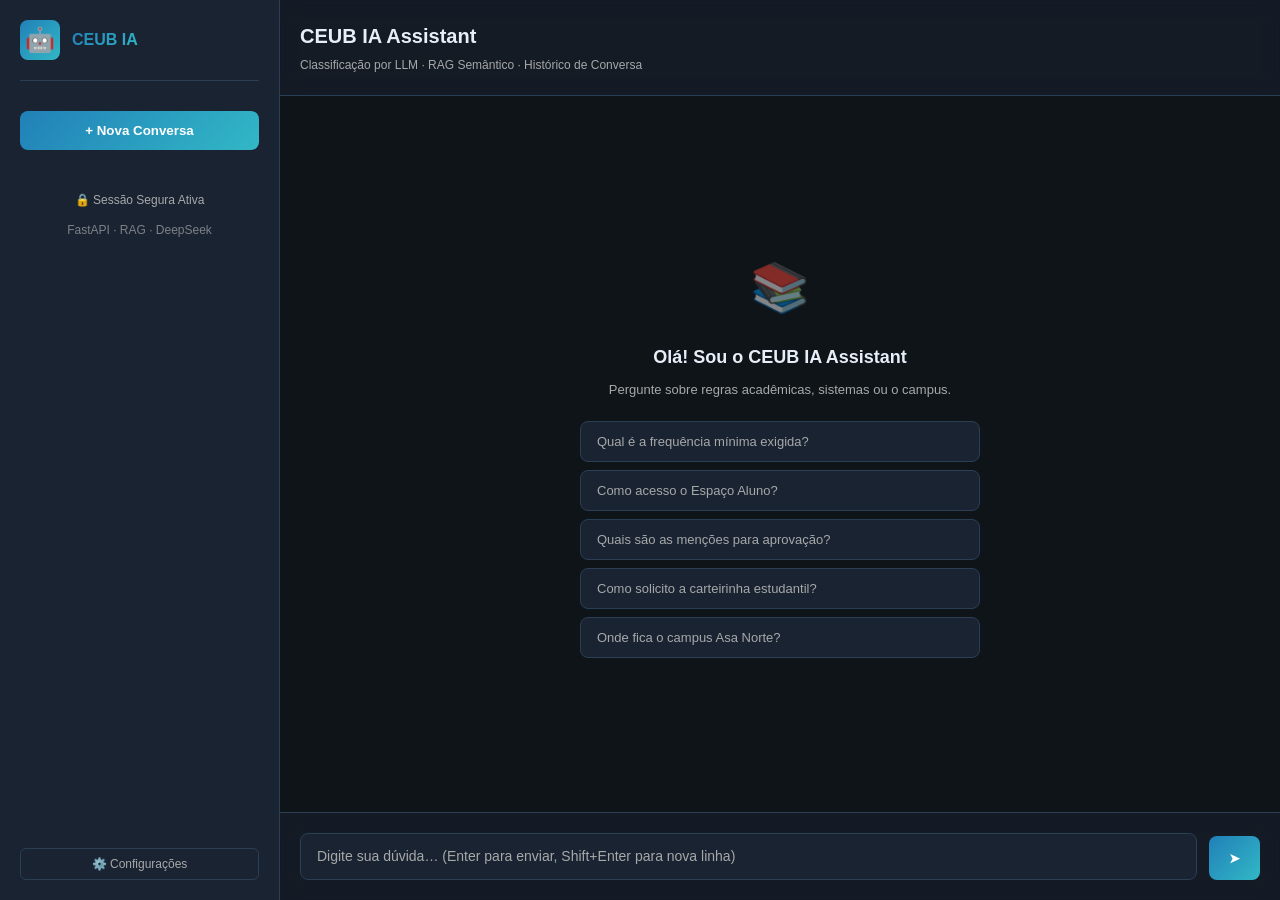
<file: templates/index.html>
<!DOCTYPE html>
<html lang="pt-BR">
<head>
  <meta charset="UTF-8" />
  <meta name="viewport" content="width=device-width, initial-scale=1.0" />
  <title>CEUB IA Assistant</title>
  <link rel="stylesheet" href="/static/css/style.css" />
</head>
<body>
  <div class="container">

    <!-- Sidebar -->
    <div class="sidebar">
      <div class="logo">
        <div class="logo-icon">🤖</div>
        <div class="logo-text">CEUB IA</div>
      </div>

      <button class="new-chat-btn" onclick="newChat()">+ Nova Conversa</button>

      <div class="chat-history">
        <div style="padding: 20px; text-align: center; font-size: 12px; color: var(--text-secondary); line-height: 1.8;">
          <div>🔒 Sessão Segura Ativa</div>
          <div style="margin-top: 8px; opacity: 0.7;">FastAPI · RAG · DeepSeek</div>
        </div>
      </div>

      <button class="settings-btn">⚙️ Configurações</button>
    </div>

    <!-- Chat principal -->
    <div class="main-chat">
      <div class="header">
        <div class="header-title">CEUB IA Assistant</div>
        <div class="header-subtitle">
          Classificação por LLM · RAG Semântico · Histórico de Conversa
        </div>
      </div>

      <div class="messages-container" id="messagesContainer">
        <!-- Preenchido pelo JS -->
      </div>

      <div class="input-area">
        <div class="input-wrapper">
          <textarea
            id="messageInput"
            class="input-field"
            placeholder="Digite sua dúvida… (Enter para enviar, Shift+Enter para nova linha)"
            onkeydown="handleKeyPress(event)"
            rows="1"
          ></textarea>
          <button class="send-btn" onclick="sendMessage()" title="Enviar (Enter)">➤</button>
        </div>
      </div>
    </div>

  </div>

  <script src="/static/js/script.js"></script>
</body>
</html>
</file>
<file: static/css/style.css>
* {
  margin: 0;
  padding: 0;
  box-sizing: border-box;
}

:root {
  --primary: #2180B8;
  --primary-dark: #1a6495;
  --accent: #32B8C6;
  --bg-dark: #0f1419;
  --bg-card: #1a2332;
  --text-primary: #e8eef7;
  --text-secondary: #a7a9a9;
  --border: #2a3f54;
  --success: #21808d;
  --error: #ff5459;
  --warning: #a84b2f;
}

body {
  font-family: -apple-system, BlinkMacSystemFont, 'Segoe UI', 'Roboto', sans-serif;
  background: linear-gradient(135deg, var(--bg-dark) 0%, #1a2332 100%);
  color: var(--text-primary);
  line-height: 1.6;
  min-height: 100vh;
  overflow: hidden;
}

.container {
  display: flex;
  height: 100vh;
}

/* ── Sidebar ── */
.sidebar {
  width: 280px;
  background: var(--bg-card);
  border-right: 1px solid var(--border);
  padding: 20px;
  overflow-y: auto;
  display: flex;
  flex-direction: column;
}

.logo {
  display: flex;
  align-items: center;
  gap: 12px;
  margin-bottom: 30px;
  padding-bottom: 20px;
  border-bottom: 1px solid var(--border);
}

.logo-icon {
  width: 40px;
  height: 40px;
  background: linear-gradient(135deg, var(--primary) 0%, var(--accent) 100%);
  border-radius: 8px;
  display: flex;
  align-items: center;
  justify-content: center;
  font-size: 24px;
  font-weight: bold;
}

.logo-text {
  font-size: 16px;
  font-weight: 600;
  background: linear-gradient(135deg, var(--primary) 0%, var(--accent) 100%);
  -webkit-background-clip: text;
  -webkit-text-fill-color: transparent;
  background-clip: text;
}

.new-chat-btn {
  background: linear-gradient(135deg, var(--primary) 0%, var(--accent) 100%);
  color: white;
  border: none;
  padding: 12px 16px;
  border-radius: 8px;
  cursor: pointer;
  font-weight: 600;
  margin-bottom: 20px;
  transition: transform 0.2s, box-shadow 0.2s;
}

.new-chat-btn:hover {
  transform: translateY(-2px);
  box-shadow: 0 8px 16px rgba(33, 128, 184, 0.3);
}

.chat-history {
  flex: 1;
  min-height: 0;
  overflow-y: auto;
}

.settings-btn {
  padding: 8px 12px;
  background: var(--bg-card);
  border: 1px solid var(--border);
  color: var(--text-secondary);
  border-radius: 6px;
  cursor: pointer;
  margin-top: auto;
  font-size: 12px;
  transition: all 0.2s;
}

.settings-btn:hover {
  background: rgba(33, 128, 184, 0.1);
  border-color: var(--primary);
}

/* ── Main chat ── */
.main-chat {
  flex: 1;
  display: flex;
  flex-direction: column;
  background: var(--bg-dark);
  overflow: hidden;
}

.header {
  padding: 20px;
  border-bottom: 1px solid var(--border);
  background: rgba(26, 35, 50, 0.5);
  backdrop-filter: blur(10px);
  flex-shrink: 0;
}

.header-title {
  font-size: 20px;
  font-weight: 600;
  color: var(--text-primary);
}

.header-subtitle {
  font-size: 12px;
  color: var(--text-secondary);
  margin-top: 4px;
}

/* ── Messages ── */
.messages-container {
  flex: 1;
  overflow-y: auto;
  padding: 20px;
  display: flex;
  flex-direction: column;
  gap: 16px;
}

.message {
  display: flex;
  gap: 12px;
  animation: slideIn 0.3s ease-out;
}

@keyframes slideIn {
  from { opacity: 0; transform: translateY(10px); }
  to   { opacity: 1; transform: translateY(0); }
}

.message.user { justify-content: flex-end; }

.message-avatar {
  width: 32px;
  height: 32px;
  border-radius: 50%;
  display: flex;
  align-items: center;
  justify-content: center;
  font-size: 16px;
  flex-shrink: 0;
}

.message.bot  .message-avatar { background: linear-gradient(135deg, var(--primary), var(--accent)); color: white; font-weight: bold; }
.message.user .message-avatar { background: rgba(167,169,169,0.2); color: var(--accent); }

.message-content {
  max-width: 65%;
  padding: 12px 16px;
  border-radius: 12px;
  font-size: 14px;
  line-height: 1.6;
}

.message.bot  .message-content { background: var(--bg-card); border: 1px solid var(--border); color: var(--text-primary); }
.message.user .message-content { background: linear-gradient(135deg, var(--primary), var(--accent)); color: white; border-radius: 12px 4px 12px 12px; }

.message-time {
  font-size: 11px;
  color: var(--text-secondary);
  margin-top: 4px;
}

/* ── Badges ── */
.source-badge {
  display: inline-block;
  background: rgba(50, 184, 198, 0.15);
  color: var(--accent);
  padding: 3px 10px;
  border-radius: 4px;
  font-size: 11px;
  font-weight: 600;
  margin-top: 8px;
  border: 1px solid rgba(50, 184, 198, 0.4);
}

.intent-badge {
  display: inline-block;
  background: rgba(33, 128, 184, 0.15);
  color: var(--primary);
  padding: 3px 10px;
  border-radius: 4px;
  font-size: 11px;
  font-weight: 600;
  margin-top: 4px;
  margin-left: 4px;
  border: 1px solid rgba(33, 128, 184, 0.3);
}

/* ── Input ── */
.input-area {
  padding: 20px;
  border-top: 1px solid var(--border);
  background: rgba(26, 35, 50, 0.5);
  backdrop-filter: blur(10px);
  flex-shrink: 0;
}

.input-wrapper {
  display: flex;
  gap: 12px;
  align-items: flex-end;
}

.input-field {
  flex: 1;
  background: var(--bg-card);
  border: 1px solid var(--border);
  color: var(--text-primary);
  padding: 12px 16px;
  border-radius: 8px;
  font-size: 14px;
  resize: none;
  max-height: 120px;
  min-height: 44px;
  font-family: inherit;
  transition: border-color 0.2s;
  overflow-y: auto;
  line-height: 1.5;
}

.input-field:focus {
  outline: none;
  border-color: var(--primary);
  box-shadow: 0 0 0 3px rgba(33, 128, 184, 0.1);
}

.input-field::placeholder { color: var(--text-secondary); }

.send-btn {
  background: linear-gradient(135deg, var(--primary), var(--accent));
  color: white;
  border: none;
  padding: 12px 20px;
  border-radius: 8px;
  cursor: pointer;
  font-weight: 600;
  transition: transform 0.2s, box-shadow 0.2s;
  height: 44px;
  display: flex;
  align-items: center;
  justify-content: center;
  flex-shrink: 0;
}

.send-btn:hover:not(:disabled) {
  transform: translateY(-2px);
  box-shadow: 0 8px 16px rgba(33, 128, 184, 0.3);
}

.send-btn:disabled { opacity: 0.5; cursor: not-allowed; }

/* ── Loading ── */
.loading {
  display: flex;
  gap: 6px;
  padding: 4px 0;
}

.loading-dot {
  width: 8px;
  height: 8px;
  border-radius: 50%;
  background: var(--primary);
  animation: pulse 1.4s infinite;
}
.loading-dot:nth-child(2) { animation-delay: 0.2s; }
.loading-dot:nth-child(3) { animation-delay: 0.4s; }

@keyframes pulse {
  0%, 100% { opacity: 0.3; transform: scale(1); }
  50%       { opacity: 1;   transform: scale(1.2); }
}

/* ── Empty state ── */
.empty-state {
  display: flex;
  flex-direction: column;
  align-items: center;
  justify-content: center;
  height: 100%;
  color: var(--text-secondary);
  text-align: center;
  padding: 20px;
}

.empty-icon { font-size: 48px; margin-bottom: 16px; opacity: 0.5; }
.empty-text { font-size: 18px; margin-bottom: 4px; color: var(--text-primary); font-weight: 600; }

.suggestions {
  display: grid;
  grid-template-columns: 1fr;
  gap: 8px;
  width: 100%;
}

.suggestion-btn {
  background: var(--bg-card);
  border: 1px solid var(--border);
  color: var(--text-secondary);
  padding: 12px 16px;
  border-radius: 8px;
  cursor: pointer;
  font-size: 13px;
  transition: all 0.2s;
  text-align: left;
}

.suggestion-btn:hover {
  background: rgba(33, 128, 184, 0.1);
  border-color: var(--primary);
  color: var(--text-primary);
}

/* ── Scrollbar ── */
::-webkit-scrollbar        { width: 6px; }
::-webkit-scrollbar-track  { background: transparent; }
::-webkit-scrollbar-thumb  { background: rgba(255,255,255,0.15); border-radius: 4px; }
::-webkit-scrollbar-thumb:hover { background: rgba(255,255,255,0.25); }

/* ── Markdown rendering ── */
.message-content ul {
  margin: 6px 0 6px 16px;
  padding: 0;
}

.message-content li { margin-bottom: 2px; }
.message-content strong { font-weight: 700; }

/* ── Responsive ── */
@media (max-width: 768px) {
  .sidebar { display: none; }
  .message-content { max-width: 88%; }
  .header { padding: 12px 16px; }
  .messages-container { padding: 12px; gap: 12px; }
  .input-area { padding: 12px; }
}
</file>
